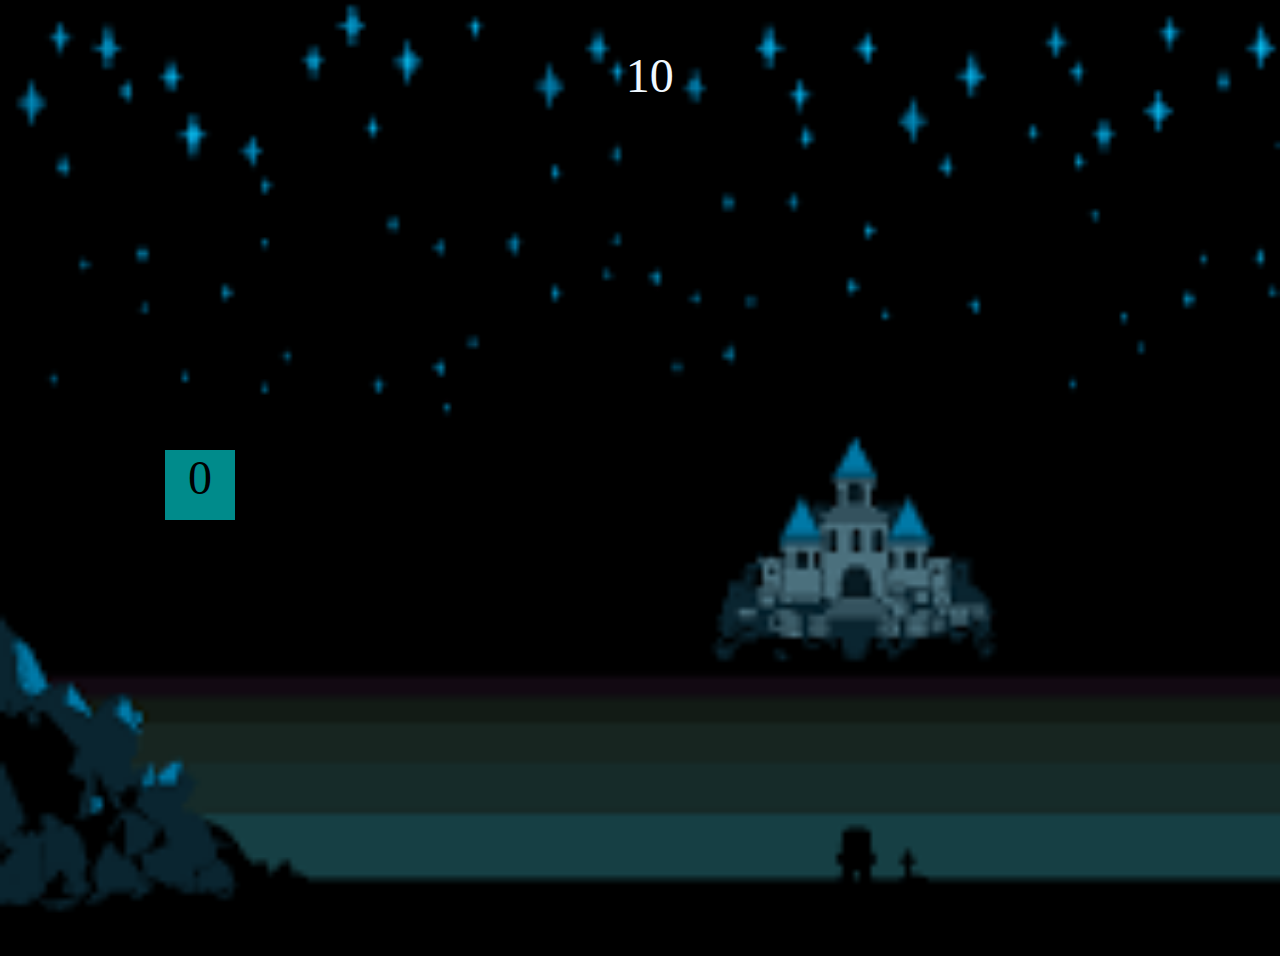
<file: fsd-projects/bouncing-box/index.html>
<!DOCTYPE html>
<html>
  <head>
    <meta charset="utf-8" />
    <title>Bouncing Box</title>
    <script src="jquery.min.js"></script>
    <style>
      .box {
        width: 70px;
        height: 70px;
        background-color: darkcyan;
        font-size: 300%;
        text-align: center;
        user-select: none;
        display: block;
        position: absolute;
        top: 100px;
        left: 0px;
        color: black;
      }

      .board {
        height: 100vh;
        background-color: blue;
        background-image: url([data-uri]);
        background-repeat: no-repeat;
        background-size: cover;
        color: azure;
        text-align: center;
      }
      .live {
        position: relative;
        top: 10%;
        left: 48%;
        width: 70px;
        height: 70px;
        font-size: 300%;
        text-align: center;
        color: aliceblue;
        user-select: none;
      }
      .lives {
        position: absolute;
        top: 5%;
        left: 48%;
        width: 70px;
        height: 70px;
        font-size: 300%;
        text-align: center;
        color: aliceblue;
        user-select: none;
      }  
    </style>
    <!-- 	<script src="//cdnjs.cloudflare.com/ajax/libs/jquery/2.1.1/jquery.min.js"></script> -->
  </head>

  <body class="board">
    <!-- HTML for the box -->
    <div class="box">?</div>
    <div class="liveholder">
      <!-- <p class="lives">lives</p> -->
      <p class="lives"></p>
      <p class="live">0</p>
    </div>
    <script>
      (function () {
        "use strict";
        /* global jQuery */

        //////////////////////////////////////////////////////////////////
        /////////////////// SETUP DO NOT DELETE //////////////////////////
        //////////////////////////////////////////////////////////////////

        var box = jQuery(".box"); // reference to the HTML .box element
        var board = jQuery(".board"); // reference to the HTML .board element
        var live = jQuery(".live");
        var lives = jQuery(".lives");
        var boardWidth = board.width(); // the maximum X-Coordinate of the screen

        // Every 50 milliseconds, call the update Function (see below)
        var interval = setInterval(update, 50);

        // Every time the box is clicked, call the handleBoxClick Function (see below)
        box.on("click", handleBoxClick);
        board.on("click", missClick);

        // moves the Box to a new position on the screen along the X-Axis
        function moveBoxTo(newPositionX, newPositionY) {
          box.css("left", newPositionX);
          box.css("top", newPositionY);
        }

        // changes the text displayed on the Box
        function changeBoxText(newText) {
          box.text(newText);
        }
        function changeLive(newLive) {
          live.text(newLive);
        }
        function changeBoardText(newText) {
          board.text(newText);
        }
        function changeLivesText(newText) {
          lives.text(newText);
        }

        //////////////////////////////////////////////////////////////////
        /////////////////// YOUR CODE BELOW HERE /////////////////////////
        //////////////////////////////////////////////////////////////////

        // TODO 2 - Variable declarations
        var boardHeight = jQuery(window).height();
        var positionX = 35;
        var points = 0;
        var point = 0;
        var speed = 3 * points + 10;
        var positionY = boardHeight / 2;
        var speedY = 3 * points + 10;
        var randNum = Math.floor(Math.random() * 255);
        var colorStr = "rgb(100, 100, 100)";
        var lives = 10;
        var missClicks = 0;
        var boxclicked = true;
        // console.log(colorStr);
        /* 
        This Function will be called 20 times/second. Each time it is called,
        it should move the Box to a new location. If the box drifts off the screen
        turn it around! 
        */
        changeBoxText(x);
        function randomNumber(x = 10) {
          let numbor = Math.floor(Math.random() * x);
          return numbor;
        }

        function numToString(num) {
          let string = num.toString(8);
          return string;
        }

        function getRandomColor() {
          colorStr =
            "rgb(" +
            numToString(randomNumber(255)) +
            "," +
            numToString(randomNumber(255)) +
            "," +
            numToString(randomNumber(255)) +
            ")";
          return numToString(colorStr);
        }

        function endGame() {
          
          clearInterval(interval);
          
        }

        function update() {
          if (points === 0) {
            positionX += speed;
          } else if (points % 10 === 0) {
            positionX += speed;
            positionY += speedY;
          } else if (points % 5 === 0) {
            positionY += speedY;
          } else {
            positionX += speed;
          }
          moveBoxTo(positionX, positionY);
          if (positionX > boardWidth) {
            speed *= -1;
          }
          if (positionX <= 0) {
            speed *= -1;
          }
          if (positionY >= boardHeight) {
            speedY *= -1;
          }
          if (positionY < 0) {
            speedY *= -1;
          }
          if (points === 20) {
            // winCon();
          }
          boxclicked = false;
          changeBoxText(points);
          changeLive(lives);
          if (lives === 0) {
            let GameOver = 'GameOver'
            changeLive(GameOver)
            endGame();
          }
        }

        /* 
			This Function will be called each time the box is clicked. Each time it is called,
			it should increase the points total, increase the speed, and move the box to
			the left side of the screen.
			*/

        function handleBoxClick() {
          if (lives >= 0) {
            boxclicked = true;
            positionX = randomNumber(boardWidth);
            positionY = randomNumber(boardHeight - 20);
            points++;
            if (points % 5 === 0) {
              if (speed < 0) {speed += -5;} else {speed += 5;}
              if (speedY < 0) {speedY += -5;} else {speedY += 5;}
            }
            if (points % 5 === 0) {box.css("background-color", getRandomColor())}
            speed *= -1;
            speedY *= -1;
          }
          /* console.log(points); */
        }
        function missClick() {
          if (boxclicked === true) {
            lives+=1;
          } else if (lives > 0) {
            lives--;
          }
          /* console.log(lives); */
        }
      })();
    </script>
  </body>
</html>
</file>
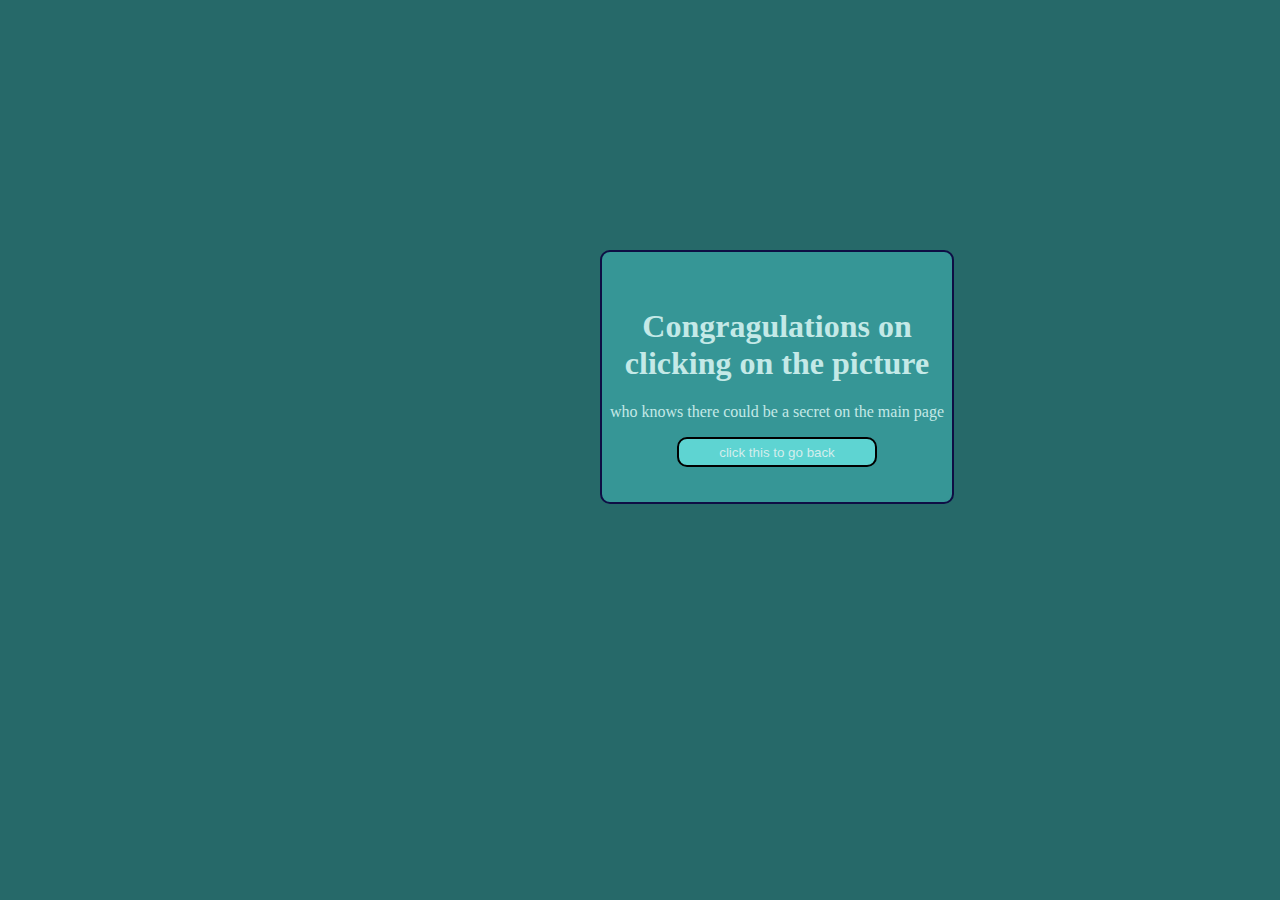
<file: image_link.html>
<head>
    <title>Sans</title>
    <link rel="stylesheet" href="secret_style.css">
</head>
<body >
    <main>
        <div id="boxes">

            <div id="box1">
                <h1>Congragulations on clicking on the picture</h1>
                <p>who knows there could be a secret on the main page</p>
            </div>
            <!--button-->
            <div id="box2">
                <a href="index.html">
                    <button >click this to go back </button>
                </a>
            </div>
        </div>
</body>
</file>
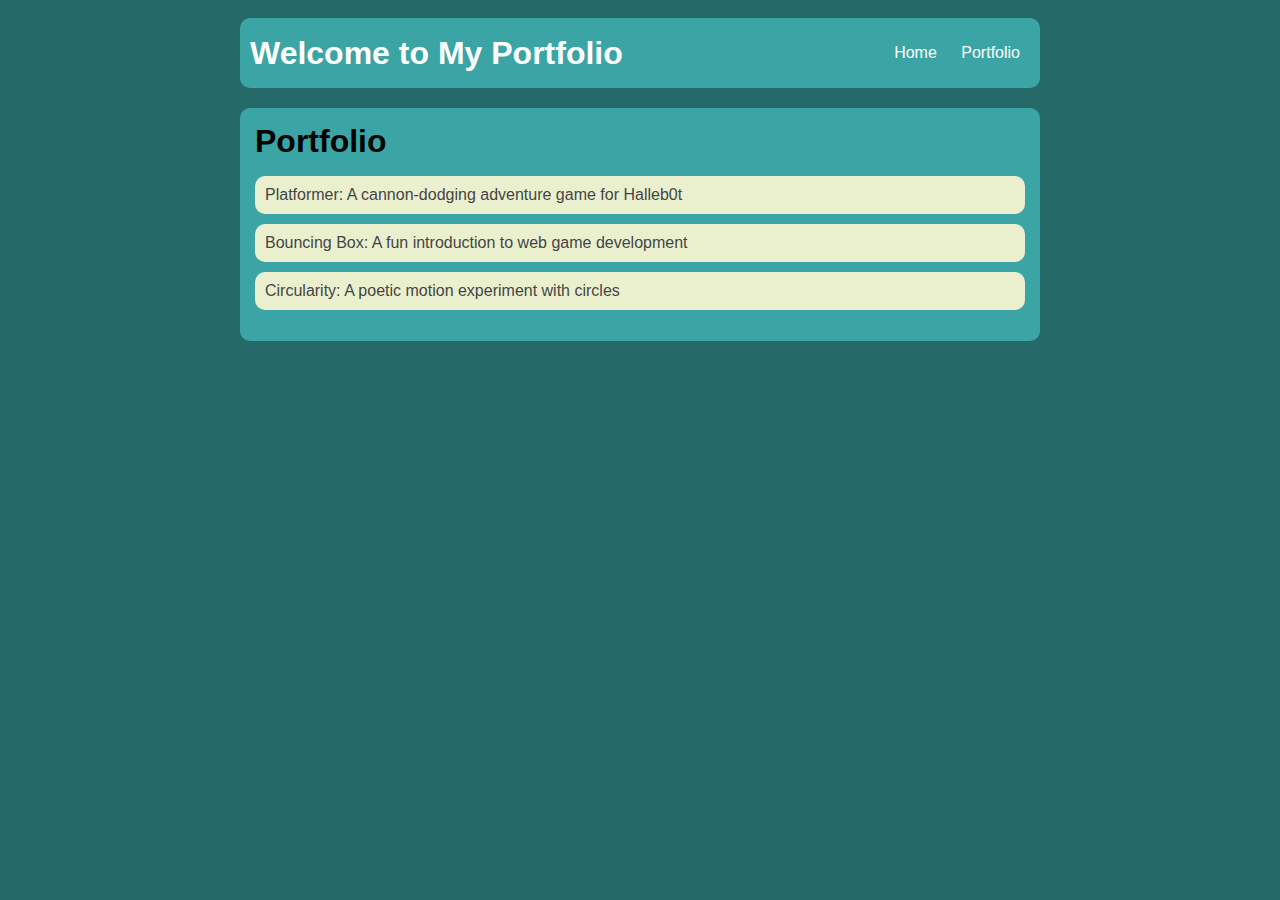
<file: portfolio.html>
<!DOCTYPE html>
<html>
  <head>
    <title>My Portfolio</title>
    <link rel="stylesheet" href="style.css" />
    <link rel="icon" type="image/x-icon" href="[data-uri]">

  </head>

  <body>
    <div id="all-contents">
      <nav>
        <h1>Welcome to My Portfolio</h1>
        <ul>
          <li class="nav-li">
            <a href="index.html">Home</a>
          </li>
          <li class="nav-li">
            <a href="portfolio.html">Portfolio</a>
          </li>
        </ul>
      </nav>
      <main>
        <div class="content">
          <h1>Portfolio</h1>
          <ul id="portfolio">
            <li>
              <a href="fsd-projects/platformer/">
                Platformer: A cannon-dodging adventure game for Halleb0t
              </a>
            </li>
            <li>
              <a href="fsd-projects/bouncing-box/"
                >Bouncing Box: A fun introduction to web game development</a
              >
            </li>
            <li>
              <a href="fsd-projects/circularity/"
                >Circularity: A poetic motion experiment with circles</a
              >
            </li>
          </ul>
        </div>
      </main>
    </div>
  </body>
</html>
</file>
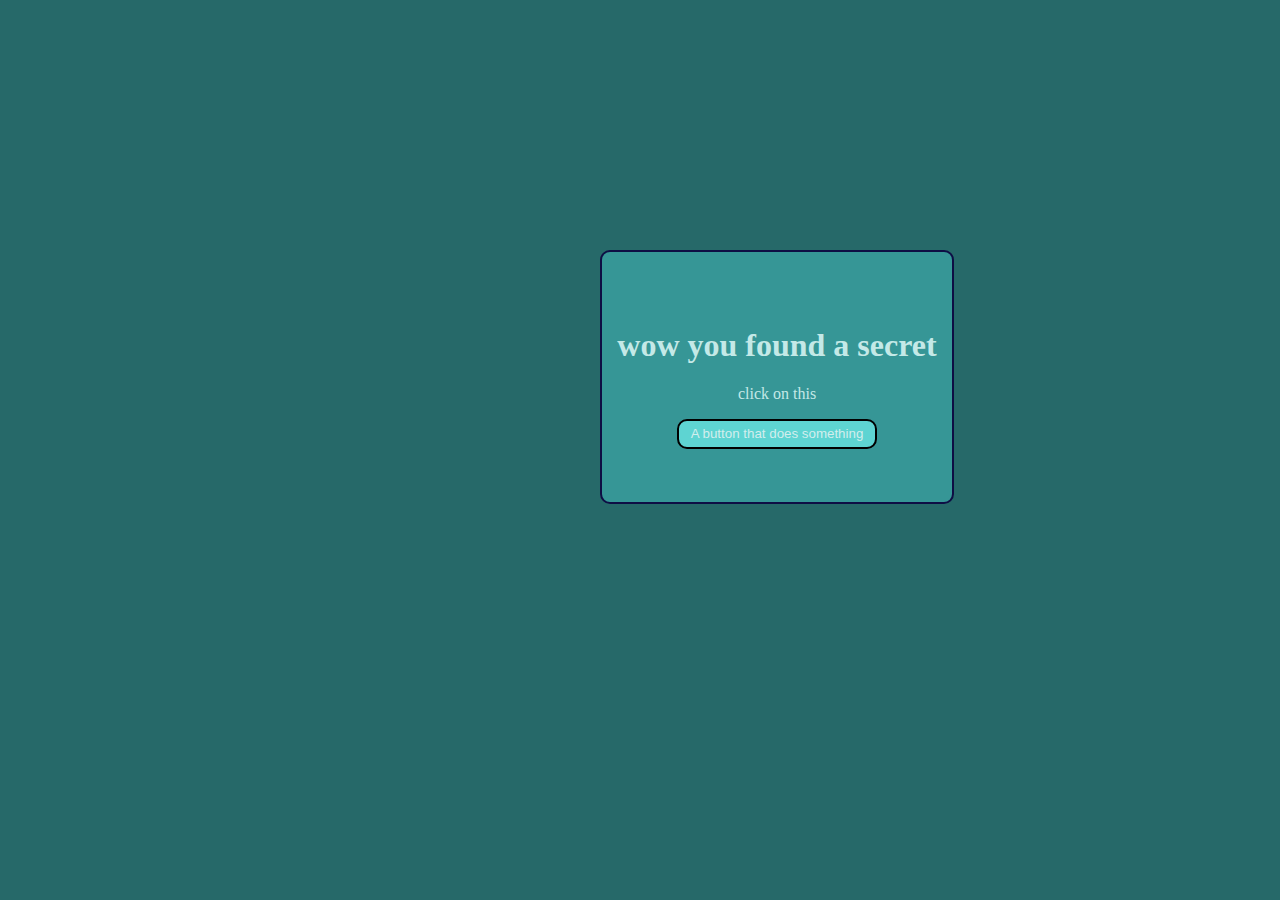
<file: secret.html>
<head>
    <title>secret</title>
    <link rel="stylesheet" href="secret_style.css">
</head>
<body >
    <main>
        <div id="boxes">
            <div id="box1">
                <h1>wow  you found a secret</h1>
                <p>click on this</p>
            </div>
            <!--button-->
            <div id="box2">
                <a href="index.html">
                    <button >A button that does something </button>
                </a>
            </div>
        </div>
</body>
</file>
<file: secret_style.css>
body {
  background: #266969;
}
main {
  height: 100%;
  
}
#boxes {
  position:absolute; left:600px; top:250px;
  background-color: #369696;
  border: 2px solid #0e0e44;
  border-radius: 10px;
  width: 350px;
  height: 250px;
  text-align: center;
  align-content: center;
  align-items: center;
}

#box1 {
  color: #c4e9e7;
  border-radius: 10px;
  text-align: center;
}

#box2 button {
  color: #d2eeed;
  border: 2px solid #000000;
  border-radius: 10px;
  background-color: #5ed4d2;
  width: 200px;
  height: 30;
  cursor: pointer;
}
</file>
<file: style.css>
body {
  background: #266969;
  color: rgb(45, 45, 45);
  padding: 10px;
  font-family: Arial, sans-serif;
}

#all-contents {
  max-width: 800px;
  margin: auto;
}

/* navigation menu */
nav {
  background: #3ba5a5;
  margin: 0 auto;
  display: flex;
  padding: 10px;
  margin-bottom: 20px;
  border-radius: 10px;
}

h1 {
  display: flex;
  align-items: center;
  color: white;
  flex: 1;
  margin: 0;
}

#nav-ul {
  list-style-type: none;
  margin: 0;
  padding: 0;
  display: flex;
}

.nav-li {
  display: inline-block;
  padding: 0 10px;
}

a {
  text-decoration: none;
  color: #fff;
}

/* main container area beneath menu */
main {
  background: #3ba5a5;
  display: flex;
  margin-top: 20px;
  border: 1 solid black;
  border-radius: 10px;
}

.sidebar {
  margin-right: 25px;
  padding: 10px;
}

.sidebar-img {
  width: 200px;
  border: 1 solid black;
  border-radius: 10px;
}

.content {
  flex: 1;
  padding: 15px;
  border-radius: 10px;
}

/* interests section styles */
#interests {
  border: 4px #aee1df ridge;
  border-radius: 5px;
  padding: 8px;
  margin-top: 20px;
}

h2,
h3 {
  margin: 0px;
}
.secret {
  color: black;
}
.content h1 {
  color: black;
}

#portfolio {
  list-style-type: none;
  padding-left: 0;
}

#portfolio li {
  background: #eaf0ce;
  padding: 10px;
  border-radius: 10px;
  margin-bottom: 10px;
}

#portfolio li:hover {
  background: #eee;
}

#portfolio a {
  text-decoration: none;
  color: #454545;
}

#boxes {
  background-color: #369696;
  border: 2px solid #0e0e44;
  border-radius: 10px;
  width: 300px;
  height: 150px;
  text-align: center;
  align-content: center;
  align-items: center;
}

#box1 {
  color: #c4e9e7;
  border-radius: 10px;
  text-align: center;
}

#box2 button {
  color: #d2eeed;
  border: 2px solid #000000;
  border-radius: 10px;
  background-color: #5ed4d2;
  width: 200px;
}
</file>
